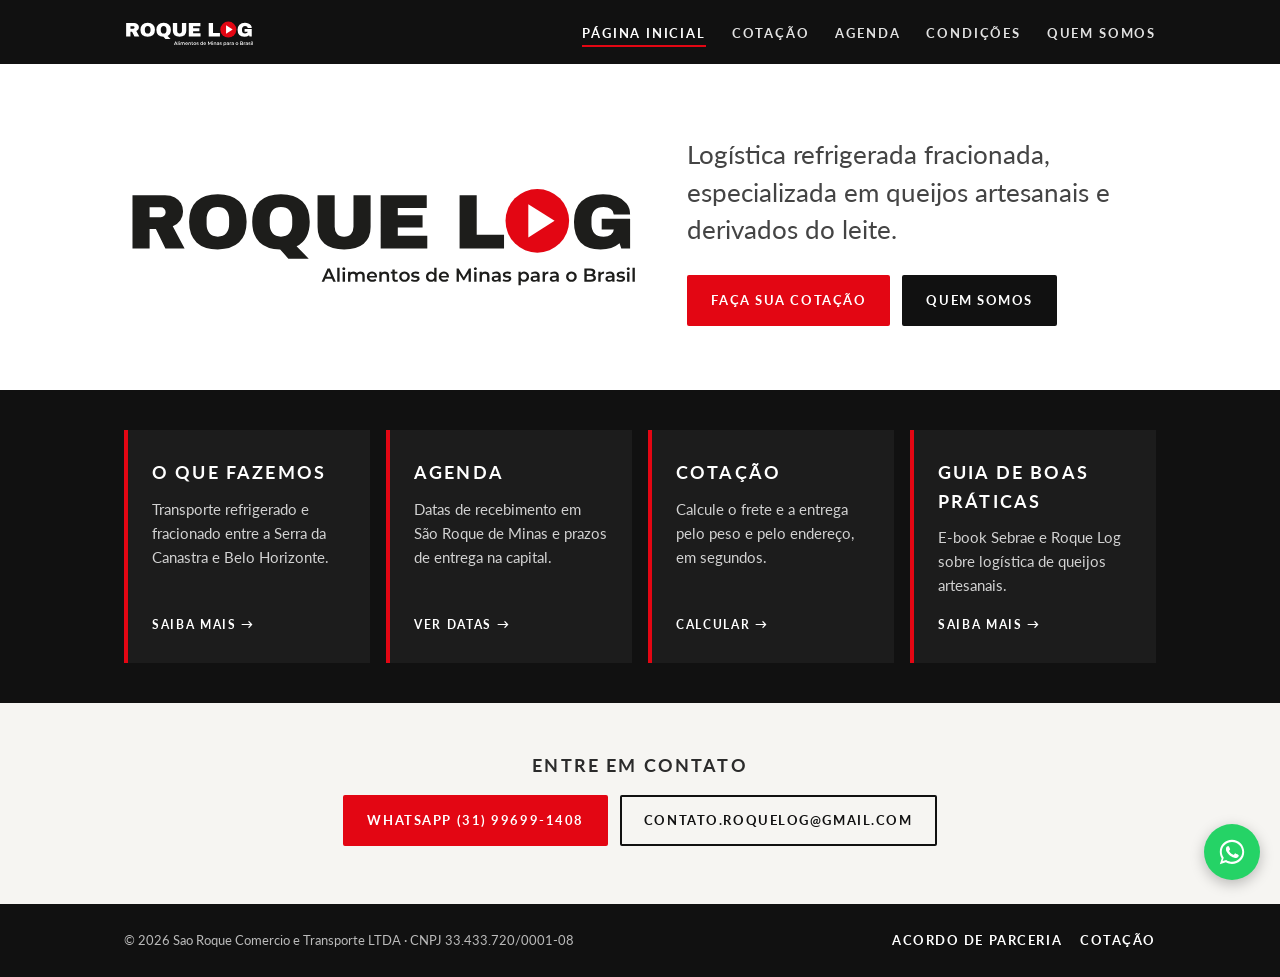
<file: index.html>
<!DOCTYPE html>
<html lang="pt-BR">
<head>
<meta charset="utf-8">
<meta name="viewport" content="width=device-width, initial-scale=1">
<title>Roque Log — logística refrigerada de queijos artesanais</title>
<meta name="description" content="Logística refrigerada fracionada, especializada em queijos artesanais e derivados do leite. Serra da Canastra ⇄ Belo Horizonte.">
<meta property="og:title" content="Roque Log — logística refrigerada de queijos artesanais">
<meta property="og:description" content="Logística refrigerada fracionada, especializada em queijos artesanais e derivados do leite. Serra da Canastra ⇄ Belo Horizonte.">
<meta property="og:image" content="https://roquelog.com.br/assets/logo-social.png">
<link rel="icon" href="./assets/icone.svg" type="image/svg+xml">
<link rel="preconnect" href="https://fonts.googleapis.com"><link rel="preconnect" href="https://fonts.gstatic.com" crossorigin>
<link href="https://fonts.googleapis.com/css2?family=Lato:wght@400;700&display=swap" rel="stylesheet">
<link rel="stylesheet" href="./assets/style.css">

</head>
<body>
<header class="topo"><div class="wrap">
<a class="marca" href="./" aria-label="Roque Log — página inicial"><img src="./assets/logo-branco.svg" alt="Roque Log" width="160" height="37"></a>
<button class="btn-menu" aria-label="Abrir menu" onclick="document.querySelector('.menu').classList.toggle('aberto')">☰</button>
<ul class="menu"><li><a href="./" aria-current="page">Página inicial</a></li><li><a href="./cotacao/">Cotação</a></li><li><a href="./agenda/">Agenda</a></li><li><a href="./acordo-de-parceria/">Condições</a></li><li><a href="./quem-somos/">Quem somos</a></li></ul>
</div></header>
<main>
<section class="capa"><div class="wrap">
<img src="./assets/logo.svg" alt="Roque Log — Alimentos de Minas para o Brasil" width="560" height="131">
<div><h1>Logística refrigerada fracionada, especializada em queijos artesanais e derivados do leite.</h1>
<div class="acoes"><a class="btn vermelho" href="./cotacao/">Faça sua cotação</a><a class="btn" href="./quem-somos/">Quem somos</a></div></div>
</div></section>
<section class="blocos"><div class="wrap grade">
<a class="bloco" href="./o-que-fazemos/"><div><h2>O que fazemos</h2><p>Transporte refrigerado e fracionado entre a Serra da Canastra e Belo Horizonte.</p></div><span>Saiba mais →</span></a>
<a class="bloco" href="./agenda/"><div><h2>Agenda</h2><p>Datas de recebimento em São Roque de Minas e prazos de entrega na capital.</p></div><span>Ver datas →</span></a>
<a class="bloco" href="./cotacao/"><div><h2>Cotação</h2><p>Calcule o frete e a entrega pelo peso e pelo endereço, em segundos.</p></div><span>Calcular →</span></a>
<a class="bloco" href="./guia-de-boas-praticas/"><div><h2>Guia de boas práticas</h2><p>E-book Sebrae e Roque Log sobre logística de queijos artesanais.</p></div><span>Saiba mais →</span></a>
</div></section>
</main>
<section class="contato"><div class="wrap">
<h2>Entre em contato</h2>
<div class="acoes"><a class="btn vermelho" href="https://wa.me/5531996991408">WhatsApp (31) 99699-1408</a><a class="btn claro" href="mailto:contato.roquelog@gmail.com">contato.roquelog@gmail.com</a></div>
</div></section>
<footer class="rodape"><div class="wrap">
<span>© 2026 Sao Roque Comercio e Transporte LTDA · CNPJ 33.433.720/0001-08</span>
<span><a href="./acordo-de-parceria/">Acordo de parceria</a><a href="./cotacao/">Cotação</a></span>
</div></footer>
<a class="zap" href="https://wa.me/5531996991408" aria-label="Falar no WhatsApp"><svg viewBox="0 0 32 32" aria-hidden="true"><path d="M16 3C8.8 3 3 8.7 3 15.8c0 2.5.7 4.9 2 7L3 29l6.4-2c2 1.1 4.3 1.7 6.6 1.7 7.2 0 13-5.7 13-12.8S23.2 3 16 3zm0 23.4c-2.1 0-4.1-.6-5.8-1.6l-.4-.3-3.8 1.2 1.2-3.7-.3-.4c-1.2-1.8-1.8-3.8-1.8-5.8C5.1 9.9 10 5.2 16 5.2s10.9 4.7 10.9 10.6S22 26.4 16 26.4zm6-7.9c-.3-.2-1.9-.9-2.2-1-.3-.1-.5-.2-.7.2-.2.3-.8 1-1 1.2-.2.2-.4.2-.7.1-.3-.2-1.4-.5-2.6-1.6-1-.9-1.6-1.9-1.8-2.2-.2-.3 0-.5.1-.7l.5-.6c.2-.2.2-.4.3-.6.1-.2 0-.4 0-.6l-1-2.4c-.3-.6-.5-.5-.7-.5h-.6c-.2 0-.6.1-.9.4-.3.3-1.2 1.1-1.2 2.8s1.2 3.2 1.4 3.5c.2.2 2.4 3.6 5.8 5 .8.3 1.4.5 1.9.7.8.3 1.5.2 2.1.1.6-.1 1.9-.8 2.2-1.5.3-.7.3-1.4.2-1.5-.1-.2-.3-.3-.6-.4z"/></svg></a>

</body>
</html>
</file>
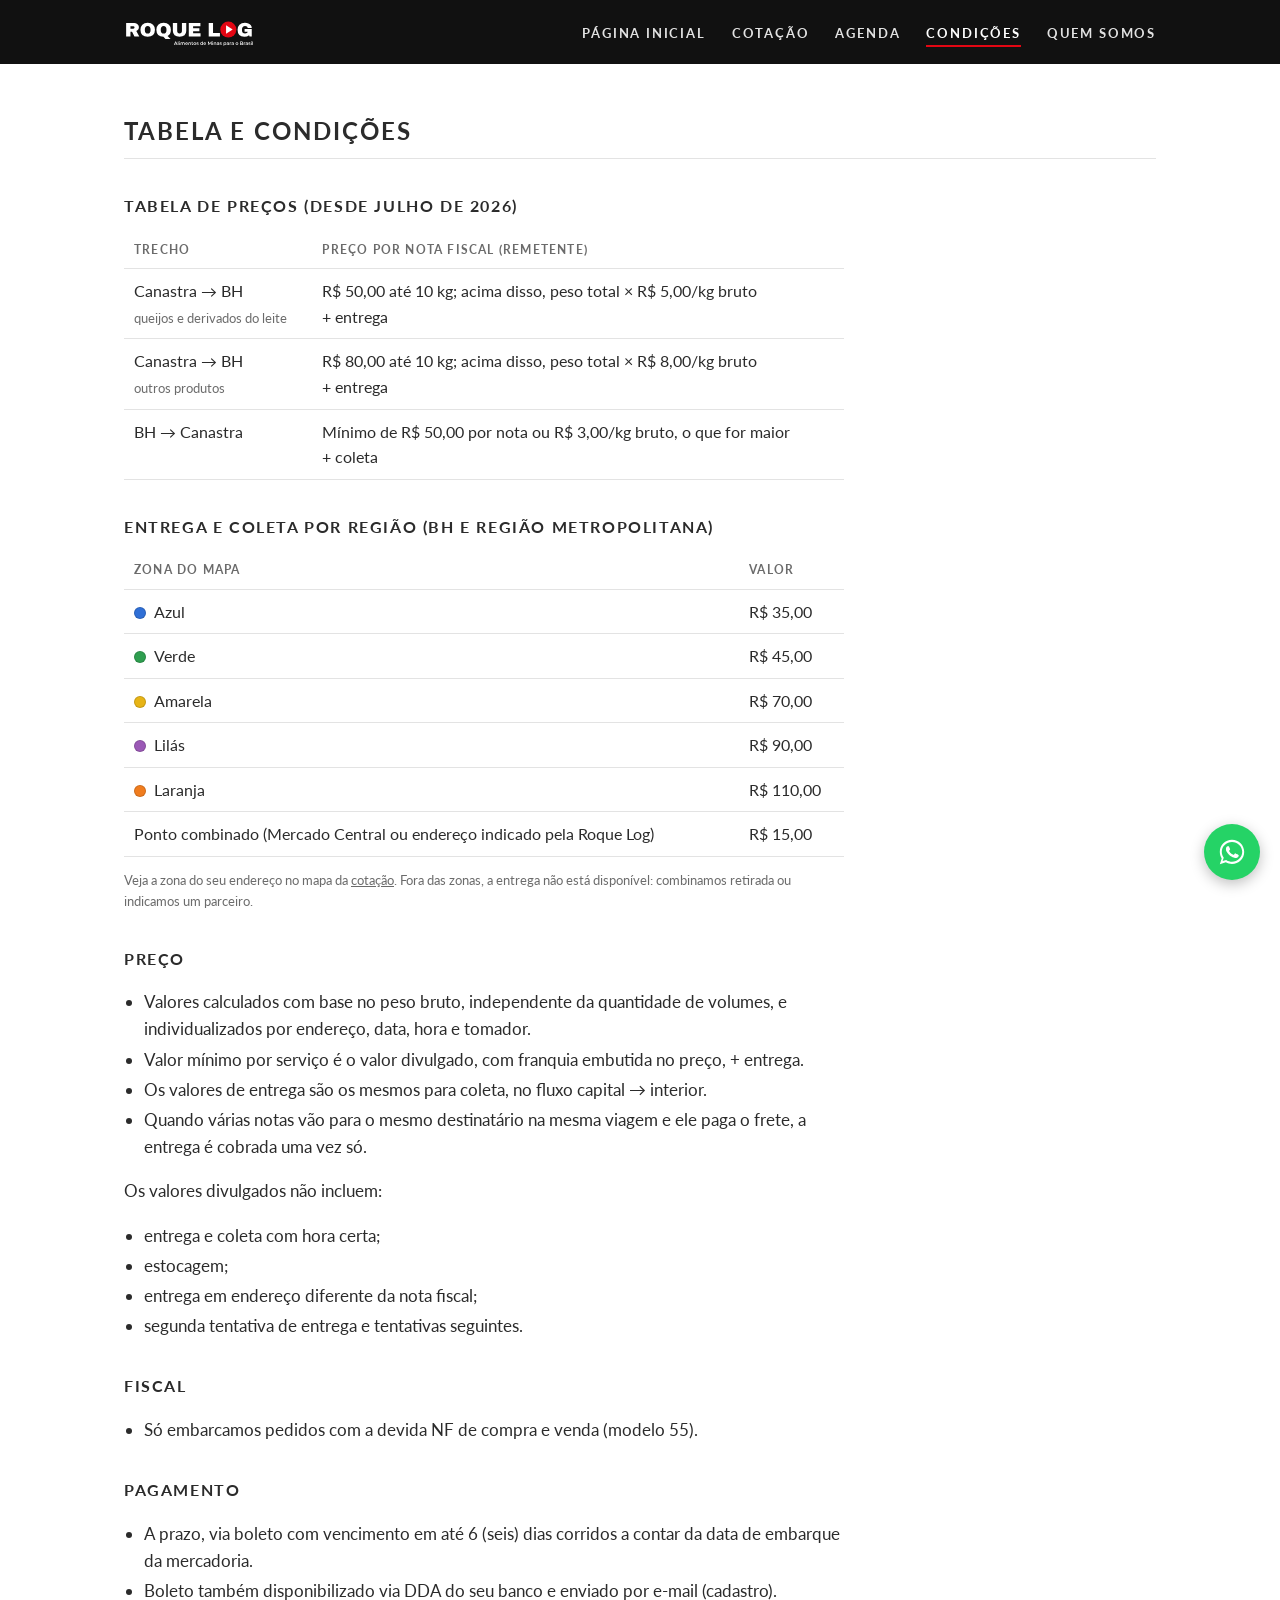
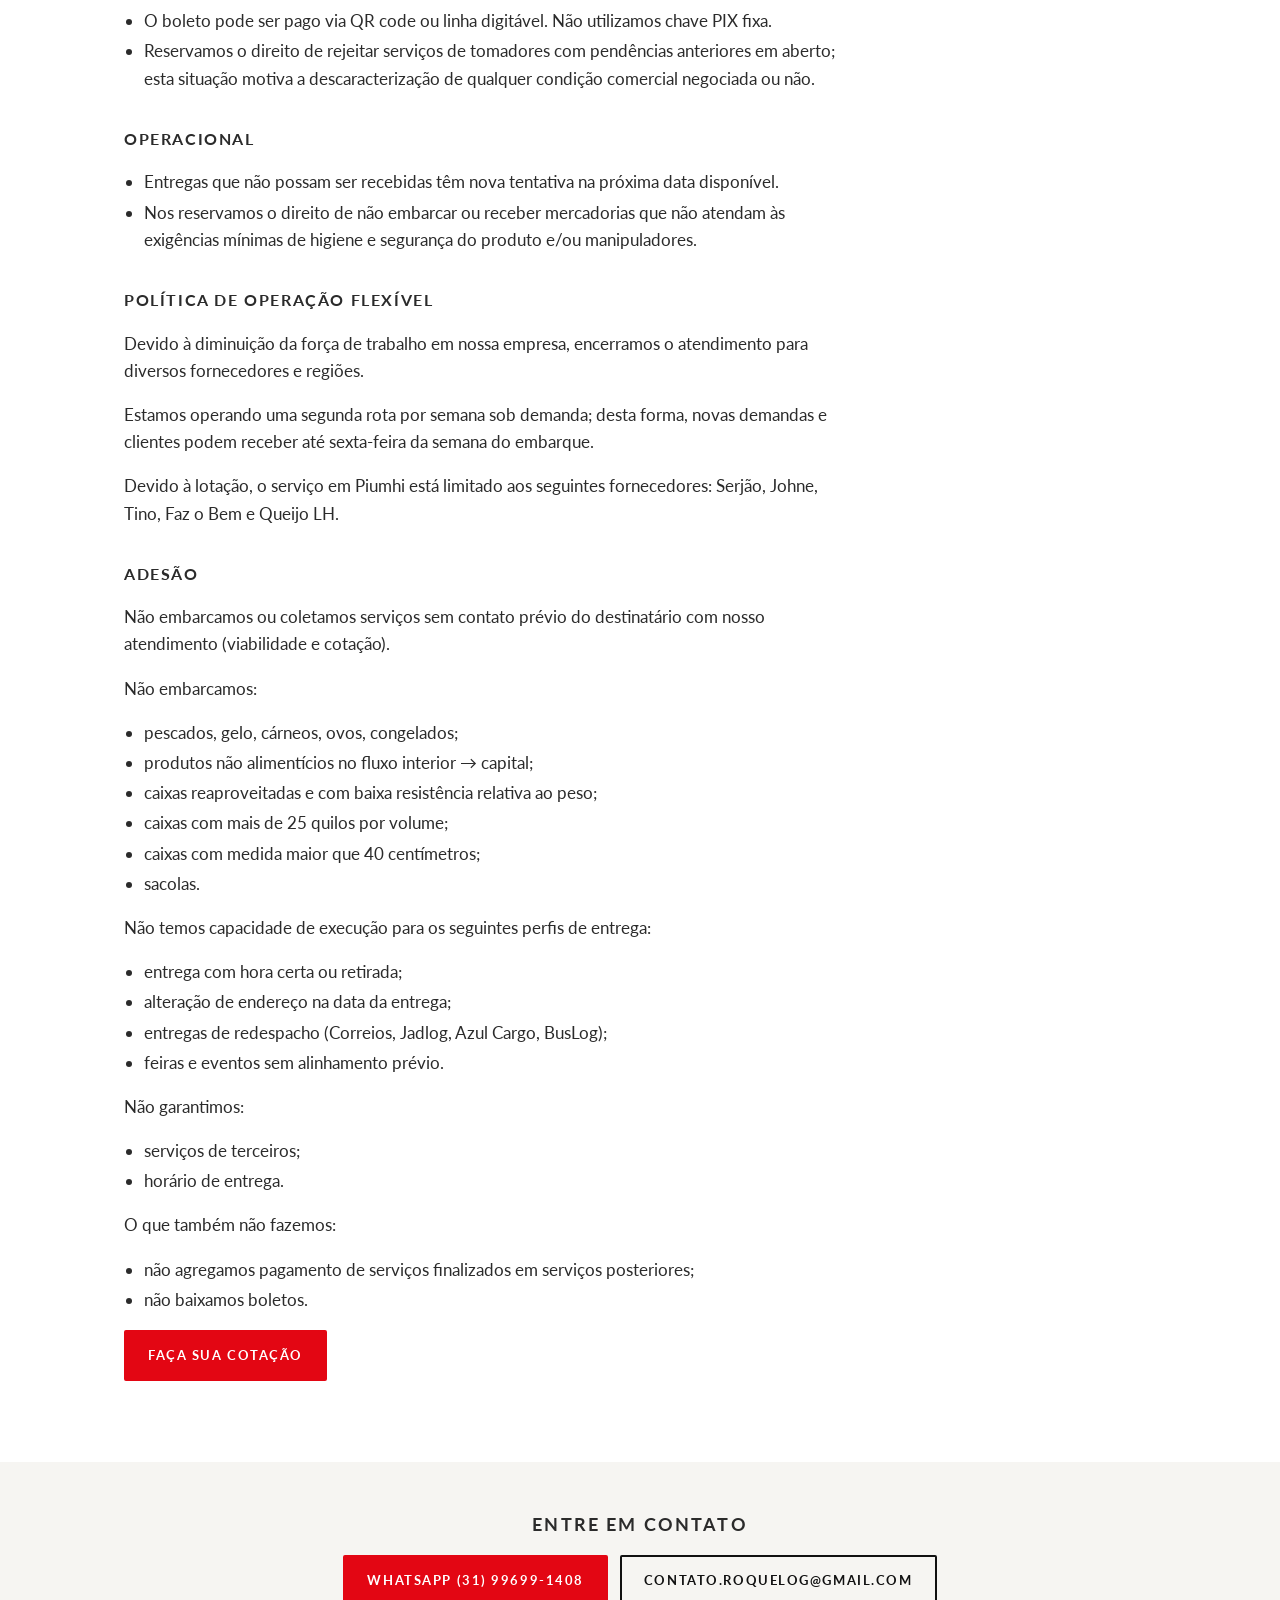
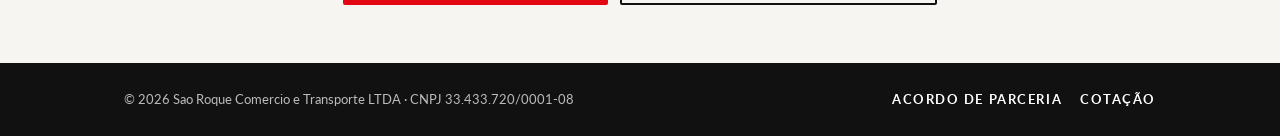
<file: acordo-de-parceria/index.html>
<!DOCTYPE html>
<html lang="pt-BR">
<head>
<meta charset="utf-8">
<meta name="viewport" content="width=device-width, initial-scale=1">
<title>Tabela e condições — Roque Log</title>
<meta name="description" content="Tabela de preços, entrega por região, pagamento e condições do transporte refrigerado da Roque Log.">
<meta property="og:title" content="Tabela e condições — Roque Log">
<meta property="og:description" content="Tabela de preços, entrega por região, pagamento e condições do transporte refrigerado da Roque Log.">
<meta property="og:image" content="https://roquelog.com.br/assets/logo-social.png">
<link rel="icon" href="../assets/icone.svg" type="image/svg+xml">
<link rel="preconnect" href="https://fonts.googleapis.com"><link rel="preconnect" href="https://fonts.gstatic.com" crossorigin>
<link href="https://fonts.googleapis.com/css2?family=Lato:wght@400;700&display=swap" rel="stylesheet">
<link rel="stylesheet" href="../assets/style.css">

</head>
<body>
<header class="topo"><div class="wrap">
<a class="marca" href="../" aria-label="Roque Log — página inicial"><img src="../assets/logo-branco.svg" alt="Roque Log" width="160" height="37"></a>
<button class="btn-menu" aria-label="Abrir menu" onclick="document.querySelector('.menu').classList.toggle('aberto')">☰</button>
<ul class="menu"><li><a href="../">Página inicial</a></li><li><a href="../cotacao/">Cotação</a></li><li><a href="../agenda/">Agenda</a></li><li><a href="../acordo-de-parceria/" aria-current="page">Condições</a></li><li><a href="../quem-somos/">Quem somos</a></li></ul>
</div></header>
<main>
<section class="pagina"><div class="wrap"><h1>Tabela e condições</h1><div class="linha"></div><div class="texto">
<h2>Tabela de preços (desde julho de 2026)</h2>
<table class="tabela"><thead><tr><th>Trecho</th><th>Preço por nota fiscal (remetente)</th></tr></thead><tbody>
<tr><td>Canastra → BH<br><span class="miudo">queijos e derivados do leite</span></td><td>R$ 50,00 até 10 kg; acima disso, peso total × R$ 5,00/kg bruto<br>+ entrega</td></tr>
<tr><td>Canastra → BH<br><span class="miudo">outros produtos</span></td><td>R$ 80,00 até 10 kg; acima disso, peso total × R$ 8,00/kg bruto<br>+ entrega</td></tr>
<tr><td>BH → Canastra</td><td>Mínimo de R$ 50,00 por nota ou R$ 3,00/kg bruto, o que for maior<br>+ coleta</td></tr>
</tbody></table>
<h2>Entrega e coleta por região (BH e região metropolitana)</h2>
<table class="tabela"><thead><tr><th>Zona do mapa</th><th>Valor</th></tr></thead><tbody>
<tr><td><span class="cor" style="background:#2f6fd6"></span>Azul</td><td>R$ 35,00</td></tr>
<tr><td><span class="cor" style="background:#2e9e4f"></span>Verde</td><td>R$ 45,00</td></tr>
<tr><td><span class="cor" style="background:#e7b416"></span>Amarela</td><td>R$ 70,00</td></tr>
<tr><td><span class="cor" style="background:#9b59b6"></span>Lilás</td><td>R$ 90,00</td></tr>
<tr><td><span class="cor" style="background:#f07c1e"></span>Laranja</td><td>R$ 110,00</td></tr>
<tr><td>Ponto combinado (Mercado Central ou endereço indicado pela Roque Log)</td><td>R$ 15,00</td></tr>
</tbody></table>
<p class="miudo">Veja a zona do seu endereço no mapa da <a href="../cotacao/">cotação</a>. Fora das zonas, a entrega não está disponível: combinamos retirada ou indicamos um parceiro.</p>
<h2>Preço</h2>
<ul><li>Valores calculados com base no peso bruto, independente da quantidade de volumes, e individualizados por endereço, data, hora e tomador.</li>
<li>Valor mínimo por serviço é o valor divulgado, com franquia embutida no preço, + entrega.</li>
<li>Os valores de entrega são os mesmos para coleta, no fluxo capital → interior.</li>
<li>Quando várias notas vão para o mesmo destinatário na mesma viagem e ele paga o frete, a entrega é cobrada uma vez só.</li></ul>
<p>Os valores divulgados não incluem:</p>
<ul><li>entrega e coleta com hora certa;</li><li>estocagem;</li><li>entrega em endereço diferente da nota fiscal;</li><li>segunda tentativa de entrega e tentativas seguintes.</li></ul>
<h2>Fiscal</h2>
<ul><li>Só embarcamos pedidos com a devida NF de compra e venda (modelo 55).</li></ul>
<h2>Pagamento</h2>
<ul><li>A prazo, via boleto com vencimento em até 6 (seis) dias corridos a contar da data de embarque da mercadoria.</li>
<li>Boleto também disponibilizado via DDA do seu banco e enviado por e-mail (cadastro).</li>
<li>O boleto pode ser pago via QR code ou linha digitável. Não utilizamos chave PIX fixa.</li>
<li>Reservamos o direito de rejeitar serviços de tomadores com pendências anteriores em aberto; esta situação motiva a descaracterização de qualquer condição comercial negociada ou não.</li></ul>
<h2>Operacional</h2>
<ul><li>Entregas que não possam ser recebidas têm nova tentativa na próxima data disponível.</li>
<li>Nos reservamos o direito de não embarcar ou receber mercadorias que não atendam às exigências mínimas de higiene e segurança do produto e/ou manipuladores.</li></ul>
<h2>Política de operação flexível</h2>
<p>Devido à diminuição da força de trabalho em nossa empresa, encerramos o atendimento para diversos fornecedores e regiões.</p>
<p>Estamos operando uma segunda rota por semana sob demanda; desta forma, novas demandas e clientes podem receber até sexta-feira da semana do embarque.</p>
<p>Devido à lotação, o serviço em Piumhi está limitado aos seguintes fornecedores: Serjão, Johne, Tino, Faz o Bem e Queijo LH.</p>
<h2>Adesão</h2>
<p>Não embarcamos ou coletamos serviços sem contato prévio do destinatário com nosso atendimento (viabilidade e cotação).</p>
<p>Não embarcamos:</p>
<ul><li>pescados, gelo, cárneos, ovos, congelados;</li><li>produtos não alimentícios no fluxo interior → capital;</li><li>caixas reaproveitadas e com baixa resistência relativa ao peso;</li><li>caixas com mais de 25 quilos por volume;</li><li>caixas com medida maior que 40 centímetros;</li><li>sacolas.</li></ul>
<p>Não temos capacidade de execução para os seguintes perfis de entrega:</p>
<ul><li>entrega com hora certa ou retirada;</li><li>alteração de endereço na data da entrega;</li><li>entregas de redespacho (Correios, Jadlog, Azul Cargo, BusLog);</li><li>feiras e eventos sem alinhamento prévio.</li></ul>
<p>Não garantimos:</p><ul><li>serviços de terceiros;</li><li>horário de entrega.</li></ul>
<p>O que também não fazemos:</p><ul><li>não agregamos pagamento de serviços finalizados em serviços posteriores;</li><li>não baixamos boletos.</li></ul>
<p><a class="btn vermelho" href="../cotacao/">Faça sua cotação</a></p></div></div></section>
</main>
<section class="contato"><div class="wrap">
<h2>Entre em contato</h2>
<div class="acoes"><a class="btn vermelho" href="https://wa.me/5531996991408">WhatsApp (31) 99699-1408</a><a class="btn claro" href="mailto:contato.roquelog@gmail.com">contato.roquelog@gmail.com</a></div>
</div></section>
<footer class="rodape"><div class="wrap">
<span>© 2026 Sao Roque Comercio e Transporte LTDA · CNPJ 33.433.720/0001-08</span>
<span><a href="../acordo-de-parceria/">Acordo de parceria</a><a href="../cotacao/">Cotação</a></span>
</div></footer>
<a class="zap" href="https://wa.me/5531996991408" aria-label="Falar no WhatsApp"><svg viewBox="0 0 32 32" aria-hidden="true"><path d="M16 3C8.8 3 3 8.7 3 15.8c0 2.5.7 4.9 2 7L3 29l6.4-2c2 1.1 4.3 1.7 6.6 1.7 7.2 0 13-5.7 13-12.8S23.2 3 16 3zm0 23.4c-2.1 0-4.1-.6-5.8-1.6l-.4-.3-3.8 1.2 1.2-3.7-.3-.4c-1.2-1.8-1.8-3.8-1.8-5.8C5.1 9.9 10 5.2 16 5.2s10.9 4.7 10.9 10.6S22 26.4 16 26.4zm6-7.9c-.3-.2-1.9-.9-2.2-1-.3-.1-.5-.2-.7.2-.2.3-.8 1-1 1.2-.2.2-.4.2-.7.1-.3-.2-1.4-.5-2.6-1.6-1-.9-1.6-1.9-1.8-2.2-.2-.3 0-.5.1-.7l.5-.6c.2-.2.2-.4.3-.6.1-.2 0-.4 0-.6l-1-2.4c-.3-.6-.5-.5-.7-.5h-.6c-.2 0-.6.1-.9.4-.3.3-1.2 1.1-1.2 2.8s1.2 3.2 1.4 3.5c.2.2 2.4 3.6 5.8 5 .8.3 1.4.5 1.9.7.8.3 1.5.2 2.1.1.6-.1 1.9-.8 2.2-1.5.3-.7.3-1.4.2-1.5-.1-.2-.3-.3-.6-.4z"/></svg></a>

</body>
</html>
</file>
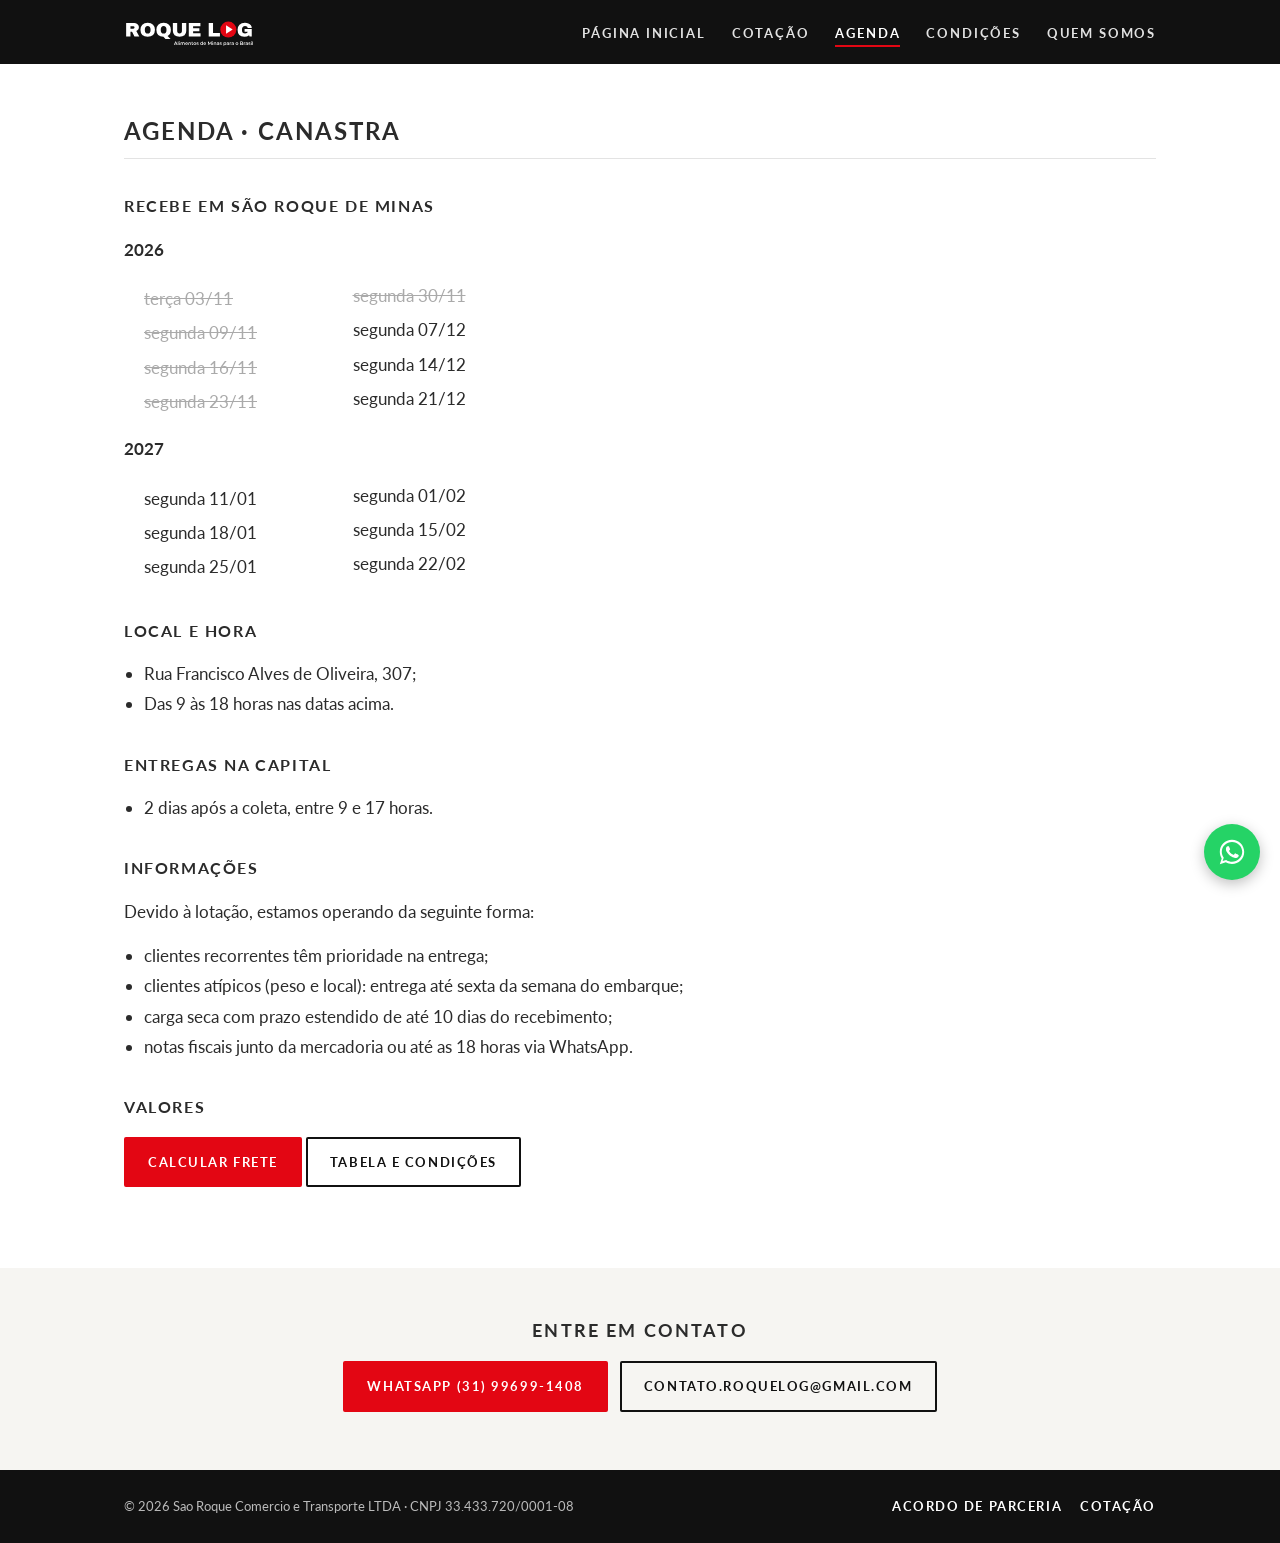
<file: agenda/index.html>
<!DOCTYPE html>
<html lang="pt-BR">
<head>
<meta charset="utf-8">
<meta name="viewport" content="width=device-width, initial-scale=1">
<title>Agenda — Roque Log</title>
<meta name="description" content="Datas de recebimento em São Roque de Minas, horários e prazos de entrega em Belo Horizonte.">
<meta property="og:title" content="Agenda — Roque Log">
<meta property="og:description" content="Datas de recebimento em São Roque de Minas, horários e prazos de entrega em Belo Horizonte.">
<meta property="og:image" content="https://roquelog.com.br/assets/logo-social.png">
<link rel="icon" href="../assets/icone.svg" type="image/svg+xml">
<link rel="preconnect" href="https://fonts.googleapis.com"><link rel="preconnect" href="https://fonts.gstatic.com" crossorigin>
<link href="https://fonts.googleapis.com/css2?family=Lato:wght@400;700&display=swap" rel="stylesheet">
<link rel="stylesheet" href="../assets/style.css">

</head>
<body>
<header class="topo"><div class="wrap">
<a class="marca" href="../" aria-label="Roque Log — página inicial"><img src="../assets/logo-branco.svg" alt="Roque Log" width="160" height="37"></a>
<button class="btn-menu" aria-label="Abrir menu" onclick="document.querySelector('.menu').classList.toggle('aberto')">☰</button>
<ul class="menu"><li><a href="../">Página inicial</a></li><li><a href="../cotacao/">Cotação</a></li><li><a href="../agenda/" aria-current="page">Agenda</a></li><li><a href="../acordo-de-parceria/">Condições</a></li><li><a href="../quem-somos/">Quem somos</a></li></ul>
</div></header>
<main>
<section class="pagina"><div class="wrap"><h1>Agenda · Canastra</h1><div class="linha"></div><div class="texto">
<h2>Recebe em São Roque de Minas</h2>
<p><strong>2026</strong></p><ul class="datas"><li data-d="2026-11-03">terça 03/11</li><li data-d="2026-11-09">segunda 09/11</li><li data-d="2026-11-16">segunda 16/11</li><li data-d="2026-11-23">segunda 23/11</li><li data-d="2026-11-30">segunda 30/11</li><li data-d="2026-12-07">segunda 07/12</li><li data-d="2026-12-14">segunda 14/12</li><li data-d="2026-12-21">segunda 21/12</li></ul>
<p><strong>2027</strong></p><ul class="datas"><li data-d="2027-01-11">segunda 11/01</li><li data-d="2027-01-18">segunda 18/01</li><li data-d="2027-01-25">segunda 25/01</li><li data-d="2027-02-01">segunda 01/02</li><li data-d="2027-02-15">segunda 15/02</li><li data-d="2027-02-22">segunda 22/02</li></ul>
<h2>Local e hora</h2>
<ul><li>Rua Francisco Alves de Oliveira, 307;</li><li>Das 9 às 18 horas nas datas acima.</li></ul>
<h2>Entregas na capital</h2>
<ul><li>2 dias após a coleta, entre 9 e 17 horas.</li></ul>
<h2>Informações</h2>
<p>Devido à lotação, estamos operando da seguinte forma:</p>
<ul><li>clientes recorrentes têm prioridade na entrega;</li>
<li>clientes atípicos (peso e local): entrega até sexta da semana do embarque;</li>
<li>carga seca com prazo estendido de até 10 dias do recebimento;</li>
<li>notas fiscais junto da mercadoria ou até as 18 horas via WhatsApp.</li></ul>
<h2>Valores</h2>
<p><a class="btn vermelho" href="../cotacao/">Calcular frete</a> <a class="btn claro" href="../acordo-de-parceria/">Tabela e condições</a></p></div></div></section>
</main>
<section class="contato"><div class="wrap">
<h2>Entre em contato</h2>
<div class="acoes"><a class="btn vermelho" href="https://wa.me/5531996991408">WhatsApp (31) 99699-1408</a><a class="btn claro" href="mailto:contato.roquelog@gmail.com">contato.roquelog@gmail.com</a></div>
</div></section>
<footer class="rodape"><div class="wrap">
<span>© 2026 Sao Roque Comercio e Transporte LTDA · CNPJ 33.433.720/0001-08</span>
<span><a href="../acordo-de-parceria/">Acordo de parceria</a><a href="../cotacao/">Cotação</a></span>
</div></footer>
<a class="zap" href="https://wa.me/5531996991408" aria-label="Falar no WhatsApp"><svg viewBox="0 0 32 32" aria-hidden="true"><path d="M16 3C8.8 3 3 8.7 3 15.8c0 2.5.7 4.9 2 7L3 29l6.4-2c2 1.1 4.3 1.7 6.6 1.7 7.2 0 13-5.7 13-12.8S23.2 3 16 3zm0 23.4c-2.1 0-4.1-.6-5.8-1.6l-.4-.3-3.8 1.2 1.2-3.7-.3-.4c-1.2-1.8-1.8-3.8-1.8-5.8C5.1 9.9 10 5.2 16 5.2s10.9 4.7 10.9 10.6S22 26.4 16 26.4zm6-7.9c-.3-.2-1.9-.9-2.2-1-.3-.1-.5-.2-.7.2-.2.3-.8 1-1 1.2-.2.2-.4.2-.7.1-.3-.2-1.4-.5-2.6-1.6-1-.9-1.6-1.9-1.8-2.2-.2-.3 0-.5.1-.7l.5-.6c.2-.2.2-.4.3-.6.1-.2 0-.4 0-.6l-1-2.4c-.3-.6-.5-.5-.7-.5h-.6c-.2 0-.6.1-.9.4-.3.3-1.2 1.1-1.2 2.8s1.2 3.2 1.4 3.5c.2.2 2.4 3.6 5.8 5 .8.3 1.4.5 1.9.7.8.3 1.5.2 2.1.1.6-.1 1.9-.8 2.2-1.5.3-.7.3-1.4.2-1.5-.1-.2-.3-.3-.6-.4z"/></svg></a>
<script>const h=new Date().toISOString().slice(0,10);document.querySelectorAll(".datas li").forEach(l=>{if(l.dataset.d<h)l.classList.add("passada")});</script>
</body>
</html>
</file>
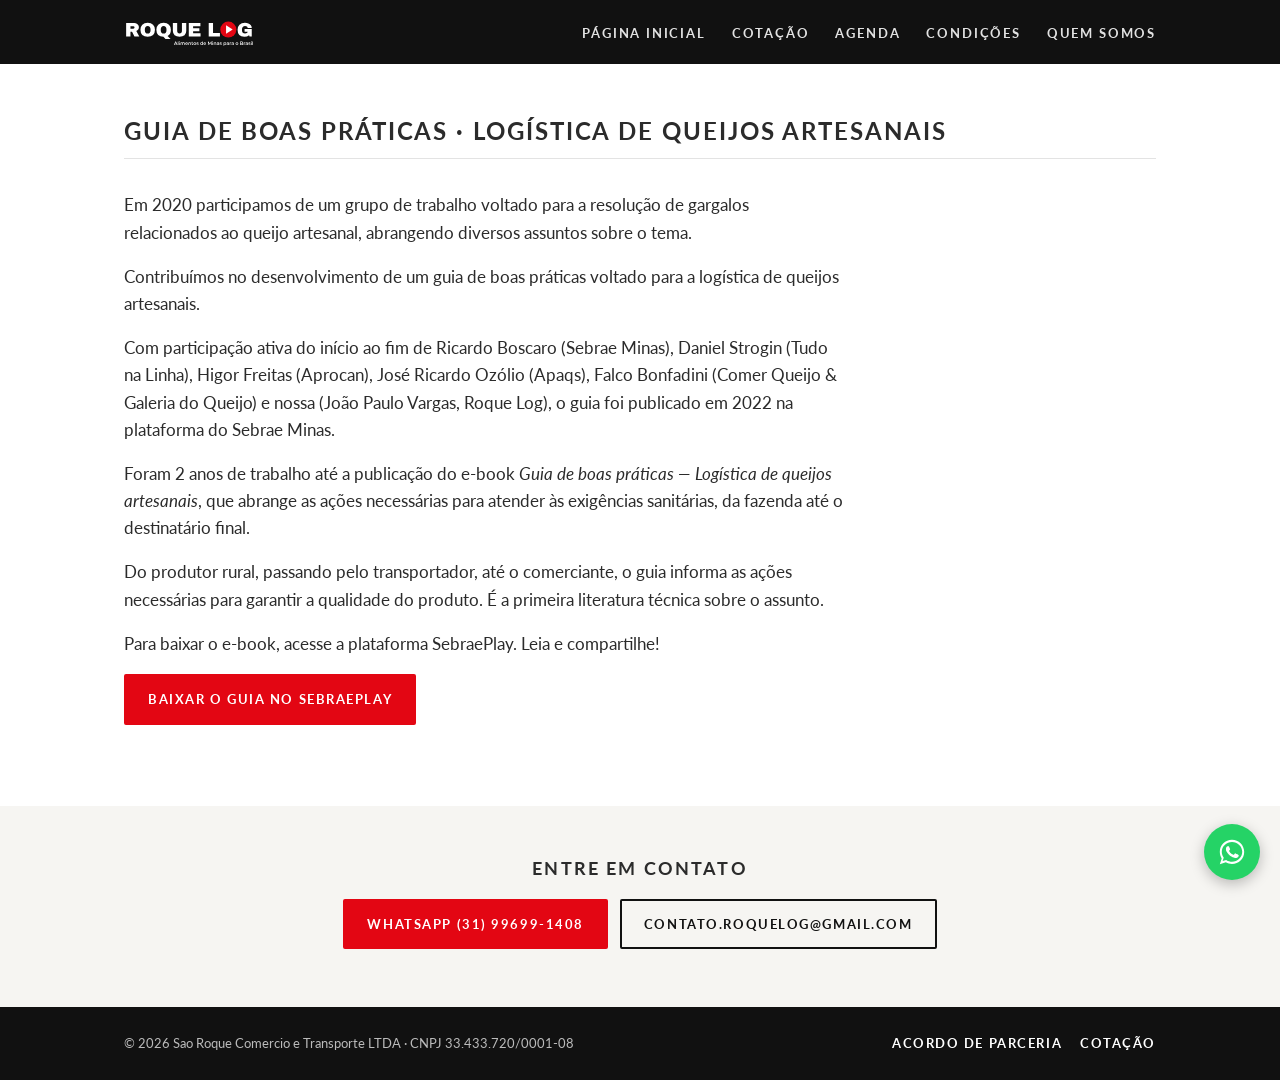
<file: guia-de-boas-praticas/index.html>
<!DOCTYPE html>
<html lang="pt-BR">
<head>
<meta charset="utf-8">
<meta name="viewport" content="width=device-width, initial-scale=1">
<title>Guia de boas práticas — Roque Log</title>
<meta name="description" content="E-book Sebrae e Roque Log: guia de boas práticas na logística de queijos artesanais.">
<meta property="og:title" content="Guia de boas práticas — Roque Log">
<meta property="og:description" content="E-book Sebrae e Roque Log: guia de boas práticas na logística de queijos artesanais.">
<meta property="og:image" content="https://roquelog.com.br/assets/logo-social.png">
<link rel="icon" href="../assets/icone.svg" type="image/svg+xml">
<link rel="preconnect" href="https://fonts.googleapis.com"><link rel="preconnect" href="https://fonts.gstatic.com" crossorigin>
<link href="https://fonts.googleapis.com/css2?family=Lato:wght@400;700&display=swap" rel="stylesheet">
<link rel="stylesheet" href="../assets/style.css">

</head>
<body>
<header class="topo"><div class="wrap">
<a class="marca" href="../" aria-label="Roque Log — página inicial"><img src="../assets/logo-branco.svg" alt="Roque Log" width="160" height="37"></a>
<button class="btn-menu" aria-label="Abrir menu" onclick="document.querySelector('.menu').classList.toggle('aberto')">☰</button>
<ul class="menu"><li><a href="../">Página inicial</a></li><li><a href="../cotacao/">Cotação</a></li><li><a href="../agenda/">Agenda</a></li><li><a href="../acordo-de-parceria/">Condições</a></li><li><a href="../quem-somos/">Quem somos</a></li></ul>
</div></header>
<main>
<section class="pagina"><div class="wrap"><h1>Guia de boas práticas · Logística de queijos artesanais</h1><div class="linha"></div><div class="texto">
<p>Em 2020 participamos de um grupo de trabalho voltado para a resolução de gargalos relacionados ao queijo artesanal, abrangendo diversos assuntos sobre o tema.</p>
<p>Contribuímos no desenvolvimento de um guia de boas práticas voltado para a logística de queijos artesanais.</p>
<p>Com participação ativa do início ao fim de Ricardo Boscaro (Sebrae Minas), Daniel Strogin (Tudo na Linha), Higor Freitas (Aprocan), José Ricardo Ozólio (Apaqs), Falco Bonfadini (Comer Queijo &amp; Galeria do Queijo) e nossa (João Paulo Vargas, Roque Log), o guia foi publicado em 2022 na plataforma do Sebrae Minas.</p>
<p>Foram 2 anos de trabalho até a publicação do e-book <em>Guia de boas práticas — Logística de queijos artesanais</em>, que abrange as ações necessárias para atender às exigências sanitárias, da fazenda até o destinatário final.</p>
<p>Do produtor rural, passando pelo transportador, até o comerciante, o guia informa as ações necessárias para garantir a qualidade do produto. É a primeira literatura técnica sobre o assunto.</p>
<p>Para baixar o e-book, acesse a plataforma SebraePlay. Leia e compartilhe!</p>
<p><a class="btn vermelho" href="https://sebraeplay.com.br/content/guia-de-boas-praticas-logistica-de-queijos-artesanais">Baixar o guia no SebraePlay</a></p></div></div></section>
</main>
<section class="contato"><div class="wrap">
<h2>Entre em contato</h2>
<div class="acoes"><a class="btn vermelho" href="https://wa.me/5531996991408">WhatsApp (31) 99699-1408</a><a class="btn claro" href="mailto:contato.roquelog@gmail.com">contato.roquelog@gmail.com</a></div>
</div></section>
<footer class="rodape"><div class="wrap">
<span>© 2026 Sao Roque Comercio e Transporte LTDA · CNPJ 33.433.720/0001-08</span>
<span><a href="../acordo-de-parceria/">Acordo de parceria</a><a href="../cotacao/">Cotação</a></span>
</div></footer>
<a class="zap" href="https://wa.me/5531996991408" aria-label="Falar no WhatsApp"><svg viewBox="0 0 32 32" aria-hidden="true"><path d="M16 3C8.8 3 3 8.7 3 15.8c0 2.5.7 4.9 2 7L3 29l6.4-2c2 1.1 4.3 1.7 6.6 1.7 7.2 0 13-5.7 13-12.8S23.2 3 16 3zm0 23.4c-2.1 0-4.1-.6-5.8-1.6l-.4-.3-3.8 1.2 1.2-3.7-.3-.4c-1.2-1.8-1.8-3.8-1.8-5.8C5.1 9.9 10 5.2 16 5.2s10.9 4.7 10.9 10.6S22 26.4 16 26.4zm6-7.9c-.3-.2-1.9-.9-2.2-1-.3-.1-.5-.2-.7.2-.2.3-.8 1-1 1.2-.2.2-.4.2-.7.1-.3-.2-1.4-.5-2.6-1.6-1-.9-1.6-1.9-1.8-2.2-.2-.3 0-.5.1-.7l.5-.6c.2-.2.2-.4.3-.6.1-.2 0-.4 0-.6l-1-2.4c-.3-.6-.5-.5-.7-.5h-.6c-.2 0-.6.1-.9.4-.3.3-1.2 1.1-1.2 2.8s1.2 3.2 1.4 3.5c.2.2 2.4 3.6 5.8 5 .8.3 1.4.5 1.9.7.8.3 1.5.2 2.1.1.6-.1 1.9-.8 2.2-1.5.3-.7.3-1.4.2-1.5-.1-.2-.3-.3-.6-.4z"/></svg></a>

</body>
</html>
</file>
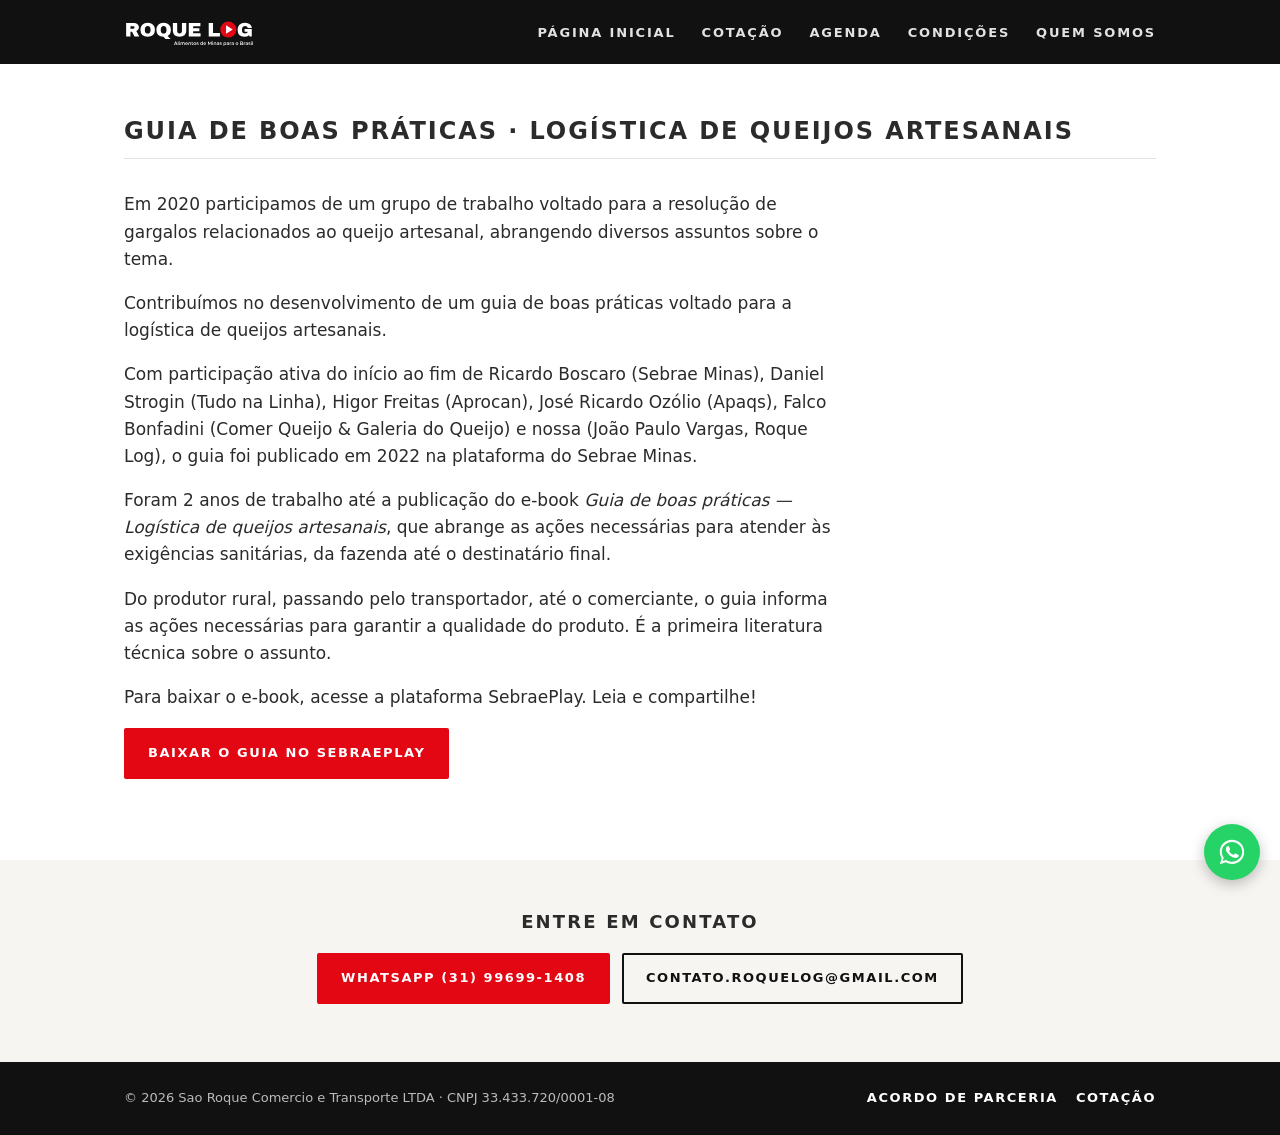
<file: guia-de-boas-práticas/index.html>
<!DOCTYPE html><html lang="pt-BR"><head><meta charset="utf-8"><title>Roque Log</title><meta http-equiv="refresh" content="0; url=../guia-de-boas-praticas/"><link rel="canonical" href="../guia-de-boas-praticas/"></head><body><a href="../guia-de-boas-praticas/">Continuar</a></body></html>
</file>
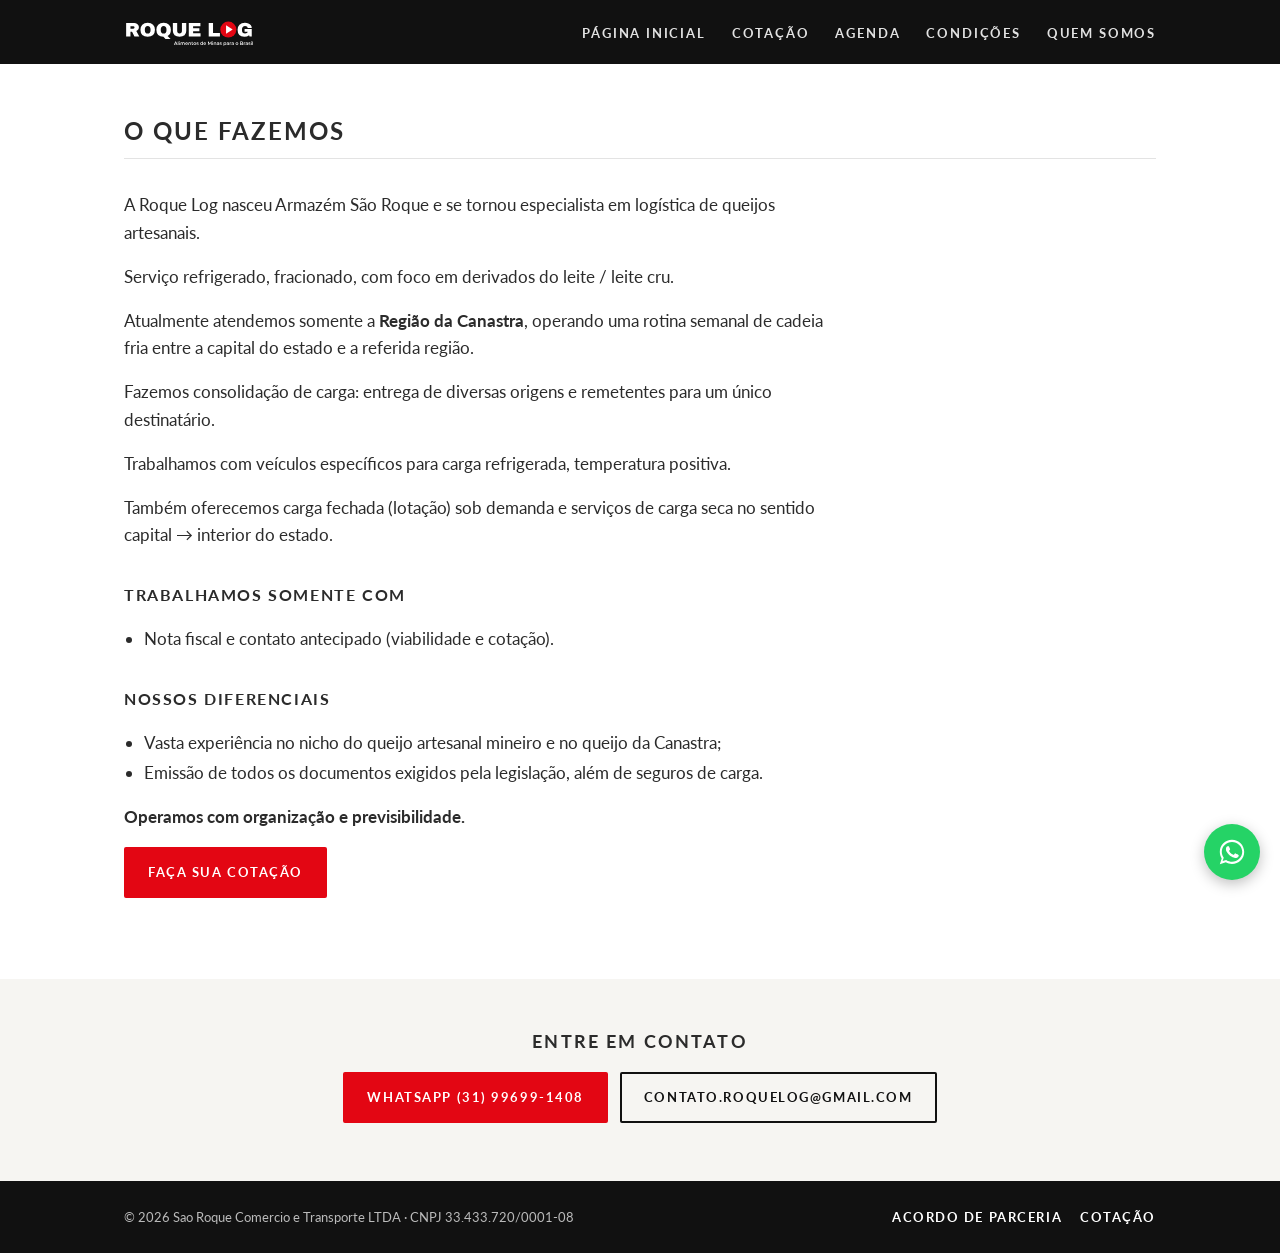
<file: o-que-fazemos/index.html>
<!DOCTYPE html>
<html lang="pt-BR">
<head>
<meta charset="utf-8">
<meta name="viewport" content="width=device-width, initial-scale=1">
<title>O que fazemos — Roque Log</title>
<meta name="description" content="Transporte refrigerado, fracionado e consolidado de queijos artesanais e derivados do leite entre a Canastra e BH.">
<meta property="og:title" content="O que fazemos — Roque Log">
<meta property="og:description" content="Transporte refrigerado, fracionado e consolidado de queijos artesanais e derivados do leite entre a Canastra e BH.">
<meta property="og:image" content="https://roquelog.com.br/assets/logo-social.png">
<link rel="icon" href="../assets/icone.svg" type="image/svg+xml">
<link rel="preconnect" href="https://fonts.googleapis.com"><link rel="preconnect" href="https://fonts.gstatic.com" crossorigin>
<link href="https://fonts.googleapis.com/css2?family=Lato:wght@400;700&display=swap" rel="stylesheet">
<link rel="stylesheet" href="../assets/style.css">

</head>
<body>
<header class="topo"><div class="wrap">
<a class="marca" href="../" aria-label="Roque Log — página inicial"><img src="../assets/logo-branco.svg" alt="Roque Log" width="160" height="37"></a>
<button class="btn-menu" aria-label="Abrir menu" onclick="document.querySelector('.menu').classList.toggle('aberto')">☰</button>
<ul class="menu"><li><a href="../">Página inicial</a></li><li><a href="../cotacao/">Cotação</a></li><li><a href="../agenda/">Agenda</a></li><li><a href="../acordo-de-parceria/">Condições</a></li><li><a href="../quem-somos/">Quem somos</a></li></ul>
</div></header>
<main>
<section class="pagina"><div class="wrap"><h1>O que fazemos</h1><div class="linha"></div><div class="texto">
<p>A Roque Log nasceu Armazém São Roque e se tornou especialista em logística de queijos artesanais.</p>
<p>Serviço refrigerado, fracionado, com foco em derivados do leite / leite cru.</p>
<p>Atualmente atendemos somente a <strong>Região da Canastra</strong>, operando uma rotina semanal de cadeia fria entre a capital do estado e a referida região.</p>
<p>Fazemos consolidação de carga: entrega de diversas origens e remetentes para um único destinatário.</p>
<p>Trabalhamos com veículos específicos para carga refrigerada, temperatura positiva.</p>
<p>Também oferecemos carga fechada (lotação) sob demanda e serviços de carga seca no sentido capital → interior do estado.</p>
<h2>Trabalhamos somente com</h2>
<ul><li>Nota fiscal e contato antecipado (viabilidade e cotação).</li></ul>
<h2>Nossos diferenciais</h2>
<ul><li>Vasta experiência no nicho do queijo artesanal mineiro e no queijo da Canastra;</li>
<li>Emissão de todos os documentos exigidos pela legislação, além de seguros de carga.</li></ul>
<p><strong>Operamos com organização e previsibilidade.</strong></p>
<p><a class="btn vermelho" href="../cotacao/">Faça sua cotação</a></p></div></div></section>
</main>
<section class="contato"><div class="wrap">
<h2>Entre em contato</h2>
<div class="acoes"><a class="btn vermelho" href="https://wa.me/5531996991408">WhatsApp (31) 99699-1408</a><a class="btn claro" href="mailto:contato.roquelog@gmail.com">contato.roquelog@gmail.com</a></div>
</div></section>
<footer class="rodape"><div class="wrap">
<span>© 2026 Sao Roque Comercio e Transporte LTDA · CNPJ 33.433.720/0001-08</span>
<span><a href="../acordo-de-parceria/">Acordo de parceria</a><a href="../cotacao/">Cotação</a></span>
</div></footer>
<a class="zap" href="https://wa.me/5531996991408" aria-label="Falar no WhatsApp"><svg viewBox="0 0 32 32" aria-hidden="true"><path d="M16 3C8.8 3 3 8.7 3 15.8c0 2.5.7 4.9 2 7L3 29l6.4-2c2 1.1 4.3 1.7 6.6 1.7 7.2 0 13-5.7 13-12.8S23.2 3 16 3zm0 23.4c-2.1 0-4.1-.6-5.8-1.6l-.4-.3-3.8 1.2 1.2-3.7-.3-.4c-1.2-1.8-1.8-3.8-1.8-5.8C5.1 9.9 10 5.2 16 5.2s10.9 4.7 10.9 10.6S22 26.4 16 26.4zm6-7.9c-.3-.2-1.9-.9-2.2-1-.3-.1-.5-.2-.7.2-.2.3-.8 1-1 1.2-.2.2-.4.2-.7.1-.3-.2-1.4-.5-2.6-1.6-1-.9-1.6-1.9-1.8-2.2-.2-.3 0-.5.1-.7l.5-.6c.2-.2.2-.4.3-.6.1-.2 0-.4 0-.6l-1-2.4c-.3-.6-.5-.5-.7-.5h-.6c-.2 0-.6.1-.9.4-.3.3-1.2 1.1-1.2 2.8s1.2 3.2 1.4 3.5c.2.2 2.4 3.6 5.8 5 .8.3 1.4.5 1.9.7.8.3 1.5.2 2.1.1.6-.1 1.9-.8 2.2-1.5.3-.7.3-1.4.2-1.5-.1-.2-.3-.3-.6-.4z"/></svg></a>

</body>
</html>
</file>
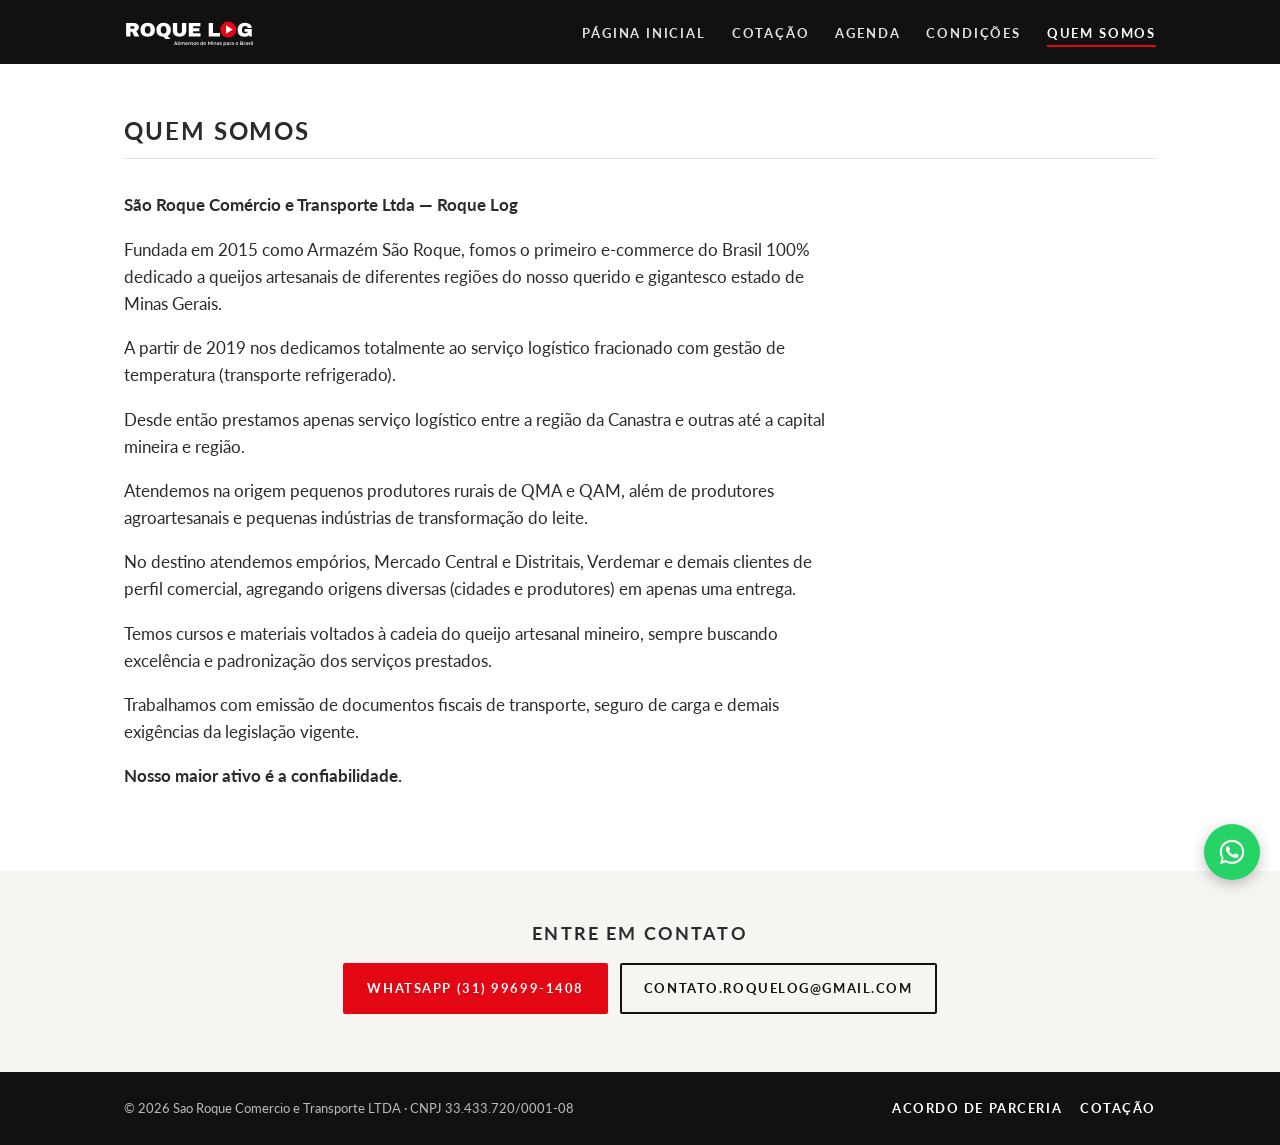
<file: quem-somos/index.html>
<!DOCTYPE html>
<html lang="pt-BR">
<head>
<meta charset="utf-8">
<meta name="viewport" content="width=device-width, initial-scale=1">
<title>Quem somos — Roque Log</title>
<meta name="description" content="Desde 2015 na cadeia do queijo artesanal mineiro; desde 2019 dedicados ao transporte refrigerado fracionado.">
<meta property="og:title" content="Quem somos — Roque Log">
<meta property="og:description" content="Desde 2015 na cadeia do queijo artesanal mineiro; desde 2019 dedicados ao transporte refrigerado fracionado.">
<meta property="og:image" content="https://roquelog.com.br/assets/logo-social.png">
<link rel="icon" href="../assets/icone.svg" type="image/svg+xml">
<link rel="preconnect" href="https://fonts.googleapis.com"><link rel="preconnect" href="https://fonts.gstatic.com" crossorigin>
<link href="https://fonts.googleapis.com/css2?family=Lato:wght@400;700&display=swap" rel="stylesheet">
<link rel="stylesheet" href="../assets/style.css">

</head>
<body>
<header class="topo"><div class="wrap">
<a class="marca" href="../" aria-label="Roque Log — página inicial"><img src="../assets/logo-branco.svg" alt="Roque Log" width="160" height="37"></a>
<button class="btn-menu" aria-label="Abrir menu" onclick="document.querySelector('.menu').classList.toggle('aberto')">☰</button>
<ul class="menu"><li><a href="../">Página inicial</a></li><li><a href="../cotacao/">Cotação</a></li><li><a href="../agenda/">Agenda</a></li><li><a href="../acordo-de-parceria/">Condições</a></li><li><a href="../quem-somos/" aria-current="page">Quem somos</a></li></ul>
</div></header>
<main>
<section class="pagina"><div class="wrap"><h1>Quem somos</h1><div class="linha"></div><div class="texto">
<p><strong>São Roque Comércio e Transporte Ltda — Roque Log</strong></p>
<p>Fundada em 2015 como Armazém São Roque, fomos o primeiro e-commerce do Brasil 100% dedicado a queijos artesanais de diferentes regiões do nosso querido e gigantesco estado de Minas Gerais.</p>
<p>A partir de 2019 nos dedicamos totalmente ao serviço logístico fracionado com gestão de temperatura (transporte refrigerado).</p>
<p>Desde então prestamos apenas serviço logístico entre a região da Canastra e outras até a capital mineira e região.</p>
<p>Atendemos na origem pequenos produtores rurais de QMA e QAM, além de produtores agroartesanais e pequenas indústrias de transformação do leite.</p>
<p>No destino atendemos empórios, Mercado Central e Distritais, Verdemar e demais clientes de perfil comercial, agregando origens diversas (cidades e produtores) em apenas uma entrega.</p>
<p>Temos cursos e materiais voltados à cadeia do queijo artesanal mineiro, sempre buscando excelência e padronização dos serviços prestados.</p>
<p>Trabalhamos com emissão de documentos fiscais de transporte, seguro de carga e demais exigências da legislação vigente.</p>
<p><strong>Nosso maior ativo é a confiabilidade.</strong></p></div></div></section>
</main>
<section class="contato"><div class="wrap">
<h2>Entre em contato</h2>
<div class="acoes"><a class="btn vermelho" href="https://wa.me/5531996991408">WhatsApp (31) 99699-1408</a><a class="btn claro" href="mailto:contato.roquelog@gmail.com">contato.roquelog@gmail.com</a></div>
</div></section>
<footer class="rodape"><div class="wrap">
<span>© 2026 Sao Roque Comercio e Transporte LTDA · CNPJ 33.433.720/0001-08</span>
<span><a href="../acordo-de-parceria/">Acordo de parceria</a><a href="../cotacao/">Cotação</a></span>
</div></footer>
<a class="zap" href="https://wa.me/5531996991408" aria-label="Falar no WhatsApp"><svg viewBox="0 0 32 32" aria-hidden="true"><path d="M16 3C8.8 3 3 8.7 3 15.8c0 2.5.7 4.9 2 7L3 29l6.4-2c2 1.1 4.3 1.7 6.6 1.7 7.2 0 13-5.7 13-12.8S23.2 3 16 3zm0 23.4c-2.1 0-4.1-.6-5.8-1.6l-.4-.3-3.8 1.2 1.2-3.7-.3-.4c-1.2-1.8-1.8-3.8-1.8-5.8C5.1 9.9 10 5.2 16 5.2s10.9 4.7 10.9 10.6S22 26.4 16 26.4zm6-7.9c-.3-.2-1.9-.9-2.2-1-.3-.1-.5-.2-.7.2-.2.3-.8 1-1 1.2-.2.2-.4.2-.7.1-.3-.2-1.4-.5-2.6-1.6-1-.9-1.6-1.9-1.8-2.2-.2-.3 0-.5.1-.7l.5-.6c.2-.2.2-.4.3-.6.1-.2 0-.4 0-.6l-1-2.4c-.3-.6-.5-.5-.7-.5h-.6c-.2 0-.6.1-.9.4-.3.3-1.2 1.1-1.2 2.8s1.2 3.2 1.4 3.5c.2.2 2.4 3.6 5.8 5 .8.3 1.4.5 1.9.7.8.3 1.5.2 2.1.1.6-.1 1.9-.8 2.2-1.5.3-.7.3-1.4.2-1.5-.1-.2-.3-.3-.6-.4z"/></svg></a>

</body>
</html>
</file>
<file: assets/style.css>
:root{--preto:#111;--texto:#2b2b2b;--cinza:#6b6b6b;--linha:#e3e3e3;--fundo:#f6f5f2;--vermelho:#e30613;--verde:#1f7a3f;--max:1080px}
*{box-sizing:border-box}
html{scroll-behavior:smooth}
body{margin:0;font-family:'Lato',system-ui,-apple-system,'Segoe UI',Roboto,Arial,sans-serif;color:var(--texto);line-height:1.6;background:#fff;font-size:17px}
a{color:inherit}
img{max-width:100%;display:block}
.wrap{max-width:var(--max);margin:0 auto;padding:0 24px}

/* topo */
.topo{background:var(--preto);color:#fff;position:sticky;top:0;z-index:50}
.topo .wrap{display:flex;align-items:center;justify-content:space-between;min-height:64px;gap:16px}
.topo .marca img{height:30px;width:auto}
.menu{display:flex;gap:26px;list-style:none;margin:0;padding:0}
.menu a{text-decoration:none;font-size:13px;letter-spacing:.14em;text-transform:uppercase;font-weight:700;opacity:.88}
.menu a:hover,.menu a[aria-current=page]{opacity:1;border-bottom:2px solid var(--vermelho);padding-bottom:4px}
.btn-menu{display:none;background:none;border:0;color:#fff;font-size:26px;cursor:pointer}
@media (max-width:820px){
  .btn-menu{display:block}
  .menu{display:none;position:absolute;left:0;right:0;top:64px;background:var(--preto);flex-direction:column;padding:12px 24px 20px;gap:14px}
  .menu.aberto{display:flex}
}

/* botões */
.btn{display:inline-block;background:var(--preto);color:#fff;text-decoration:none;font-weight:700;font-size:13px;letter-spacing:.12em;text-transform:uppercase;padding:13px 22px;border:2px solid var(--preto);border-radius:2px;cursor:pointer;font-family:inherit}
.btn:hover{background:#333;border-color:#333}
.btn.vermelho{background:var(--vermelho);border-color:var(--vermelho)}
.btn.vermelho:hover{background:#b8050f;border-color:#b8050f}
.btn.claro{background:transparent;color:var(--preto)}
.btn.claro:hover{background:var(--preto);color:#fff}
.btn:disabled{opacity:.5;cursor:default}

/* capa */
.capa{padding:72px 0 64px}
.capa .wrap{display:grid;grid-template-columns:1.1fr 1fr;gap:48px;align-items:center}
.capa h1{font-weight:400;font-size:26px;line-height:1.45;margin:0 0 26px;color:#444}
.capa .acoes{display:flex;gap:12px;flex-wrap:wrap}
@media (max-width:820px){.capa .wrap{grid-template-columns:1fr;text-align:center}.capa .acoes{justify-content:center}.capa{padding:40px 0}}

/* blocos */
.blocos{background:var(--preto);padding:40px 0}
.blocos .grade{display:grid;grid-template-columns:repeat(4,1fr);gap:16px}
.bloco{background:#1c1c1c;color:#fff;text-decoration:none;padding:28px 24px;min-height:190px;display:flex;flex-direction:column;justify-content:space-between;border-left:4px solid var(--vermelho);transition:background .2s}
.bloco:hover{background:#262626}
.bloco h2{font-size:18px;letter-spacing:.12em;text-transform:uppercase;margin:0 0 10px;font-weight:700}
.bloco p{margin:0;opacity:.8;font-size:15px}
.bloco span{font-size:12px;letter-spacing:.14em;text-transform:uppercase;font-weight:700;margin-top:18px}
@media (max-width:960px){.blocos .grade{grid-template-columns:repeat(2,1fr)}}
@media (max-width:560px){.blocos .grade{grid-template-columns:1fr}}

/* páginas */
.pagina{padding:48px 0 64px}
.pagina h1{font-size:24px;letter-spacing:.08em;text-transform:uppercase;font-weight:700;margin:0 0 8px}
.pagina .linha{height:1px;background:var(--linha);margin:0 0 32px}
.texto{max-width:720px}
.texto h2{font-size:16px;letter-spacing:.1em;text-transform:uppercase;margin:34px 0 8px}
.texto ul{padding-left:20px}
.texto li{margin:3px 0}
.aviso{background:var(--fundo);border-left:4px solid var(--vermelho);padding:14px 18px;margin:20px 0}
.tabela{border-collapse:collapse;width:100%;margin:12px 0 4px;font-size:16px}
.tabela th,.tabela td{border-bottom:1px solid var(--linha);padding:9px 10px;text-align:left;vertical-align:top}
.tabela th{font-size:12px;letter-spacing:.1em;text-transform:uppercase;color:var(--cinza)}
.cor{display:inline-block;width:12px;height:12px;border-radius:50%;margin-right:8px;vertical-align:-1px;border:1px solid rgba(0,0,0,.15)}
.datas{columns:2;max-width:420px;list-style:none;padding:0}
.datas li{padding:2px 0}
.datas .passada{color:#aaa;text-decoration:line-through}

/* contato e rodapé */
.contato{background:var(--fundo);padding:48px 0;text-align:center}
.contato h2{font-size:18px;letter-spacing:.12em;text-transform:uppercase;margin:0 0 16px}
.contato .acoes{display:flex;gap:12px;justify-content:center;flex-wrap:wrap;margin-bottom:10px}
.rodape{background:var(--preto);color:#bbb;font-size:13px;padding:26px 0}
.rodape .wrap{display:flex;justify-content:space-between;gap:16px;flex-wrap:wrap}
.rodape a{text-decoration:none;letter-spacing:.12em;text-transform:uppercase;font-weight:700;color:#fff;margin-left:18px}
.zap{position:fixed;right:20px;bottom:20px;width:56px;height:56px;border-radius:50%;background:#25d366;display:flex;align-items:center;justify-content:center;box-shadow:0 4px 14px rgba(0,0,0,.25);z-index:60}
.zap svg{width:30px;height:30px;fill:#fff}

/* cotador */
.cotador{display:grid;grid-template-columns:1fr 1fr;gap:32px;align-items:start}
@media (max-width:900px){.cotador{grid-template-columns:1fr}}
.cartao{border:1px solid var(--linha);padding:22px;background:#fff}
.cartao h2{font-size:14px;letter-spacing:.12em;text-transform:uppercase;margin:0 0 14px}
.campo{margin:0 0 16px}
.campo label{display:block;font-weight:700;font-size:14px;margin:0 0 6px}
.campo small{display:block;color:var(--cinza);font-size:13px;margin-top:4px}
input[type=text],input[type=number],input[type=tel],select{width:100%;font:inherit;font-size:16px;padding:11px 12px;border:1px solid #cfcfcf;border-radius:2px;background:#fff}
input:focus,select:focus{outline:2px solid var(--preto);outline-offset:1px}
.opcoes{display:flex;gap:8px;flex-wrap:wrap}
.opcoes label{flex:1 1 160px;border:1px solid #cfcfcf;padding:11px 12px;cursor:pointer;font-weight:400;display:flex;gap:8px;align-items:flex-start;margin:0}
.opcoes label:has(input:checked){border-color:var(--preto);box-shadow:inset 0 0 0 1px var(--preto)}
.linha-end{display:flex;gap:8px}
.linha-end input{flex:1}
.ico{background:#fff;border:1px solid #cfcfcf;width:46px;cursor:pointer;font-size:19px;border-radius:2px}
.ico.ouvindo{background:var(--vermelho);color:#fff;border-color:var(--vermelho)}
#mapa{height:340px;border:1px solid var(--linha);margin-top:10px;background:#eee}
.notas-lista .nota{display:grid;grid-template-columns:1fr 1fr 44px;gap:8px;margin-bottom:8px}
.notas-lista .nota button{background:none;border:1px solid #cfcfcf;cursor:pointer;font-size:18px}
.resultado .total{font-size:34px;font-weight:700;margin:6px 0 2px}
.resultado .item{display:flex;justify-content:space-between;border-bottom:1px solid var(--linha);padding:7px 0;gap:12px}
.resultado .status{padding:10px 12px;margin:10px 0;font-size:15px}
.status.ok{background:#e9f5ec;border-left:4px solid var(--verde)}
.status.alerta{background:#fff5e0;border-left:4px solid #e0a100}
.status.erro{background:#fdecec;border-left:4px solid var(--vermelho)}
.miudo{font-size:13px;color:var(--cinza)}
</file>
